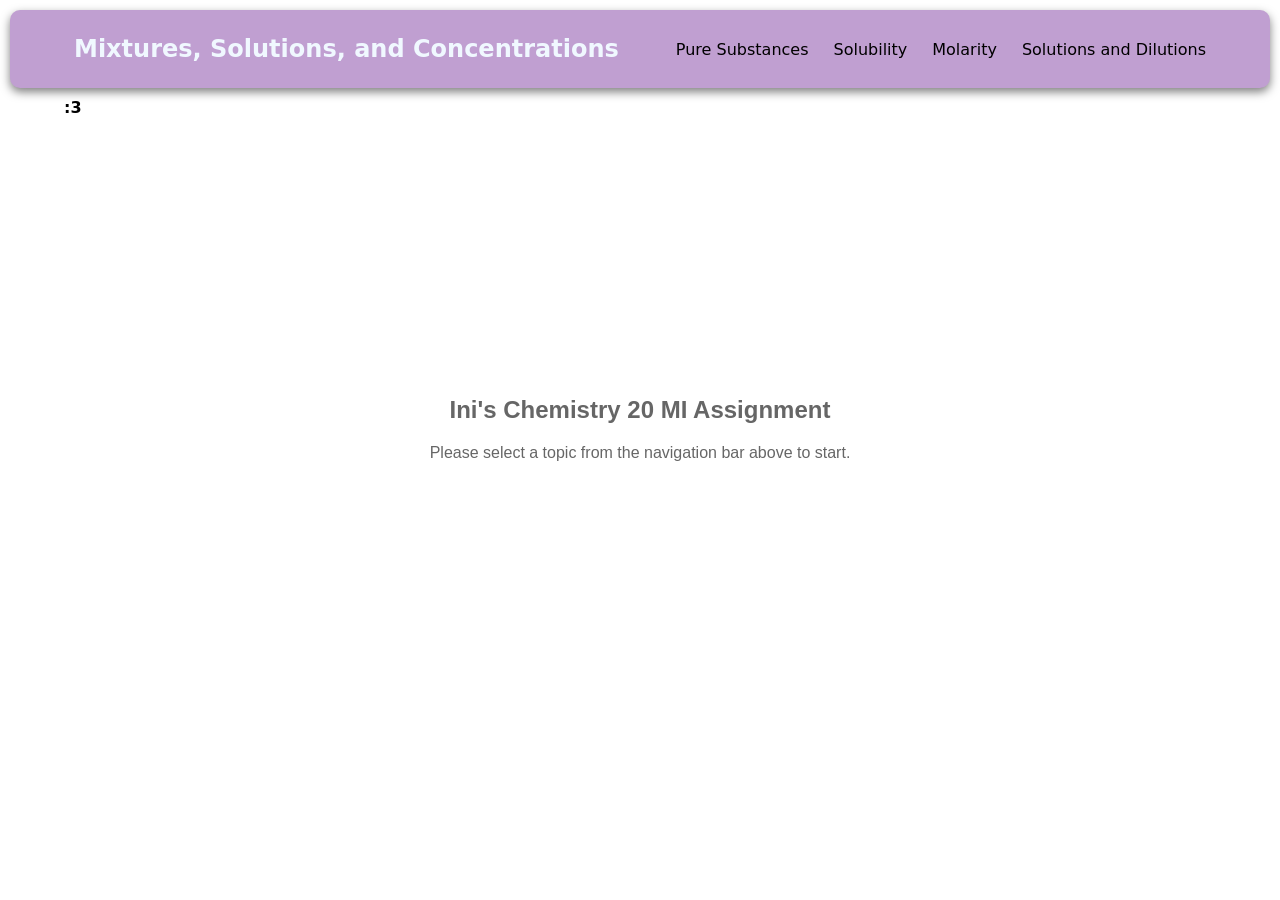
<file: index.html>
<!DOCTYPE html>
<html lang="en">
    <head>
        <meta charset="UTF-8">
        <meta name="viewport" content="width=device-width, initial-scale=1.0">
        <title></title>
        <link rel="stylesheet" type="text/css" href="index.css" />
        <base target="content-frame">
    </head>
    <body>
        <header class="nav-bar">
            <a href="home.html" target="content-frame" class="title">Mixtures, Solutions, and Concentrations</a>
            <nav>
                <ul class="nav-links">
                    <li><a href="matter.html" taget="content-frame">Pure Substances</a></li>
                    <li><a href="solubility.html" target="content-frame">Solubility</a></li>
                    <li><a href="molarity.html" target="content-frame">Molarity</a></li>
                    <li><a href="dilutions.html" target="content-frame">Solutions and Dilutions</a></li>
                </ul>
            </nav>
        </header>

        <div class="overview">
            <h4>:3</h4>
            <p></p>
        </div>

        <main>
            <iframe name="content-frame" src="home.html" class="main-frame"></iframe>
        </main>


    </body>
</html>
</file>
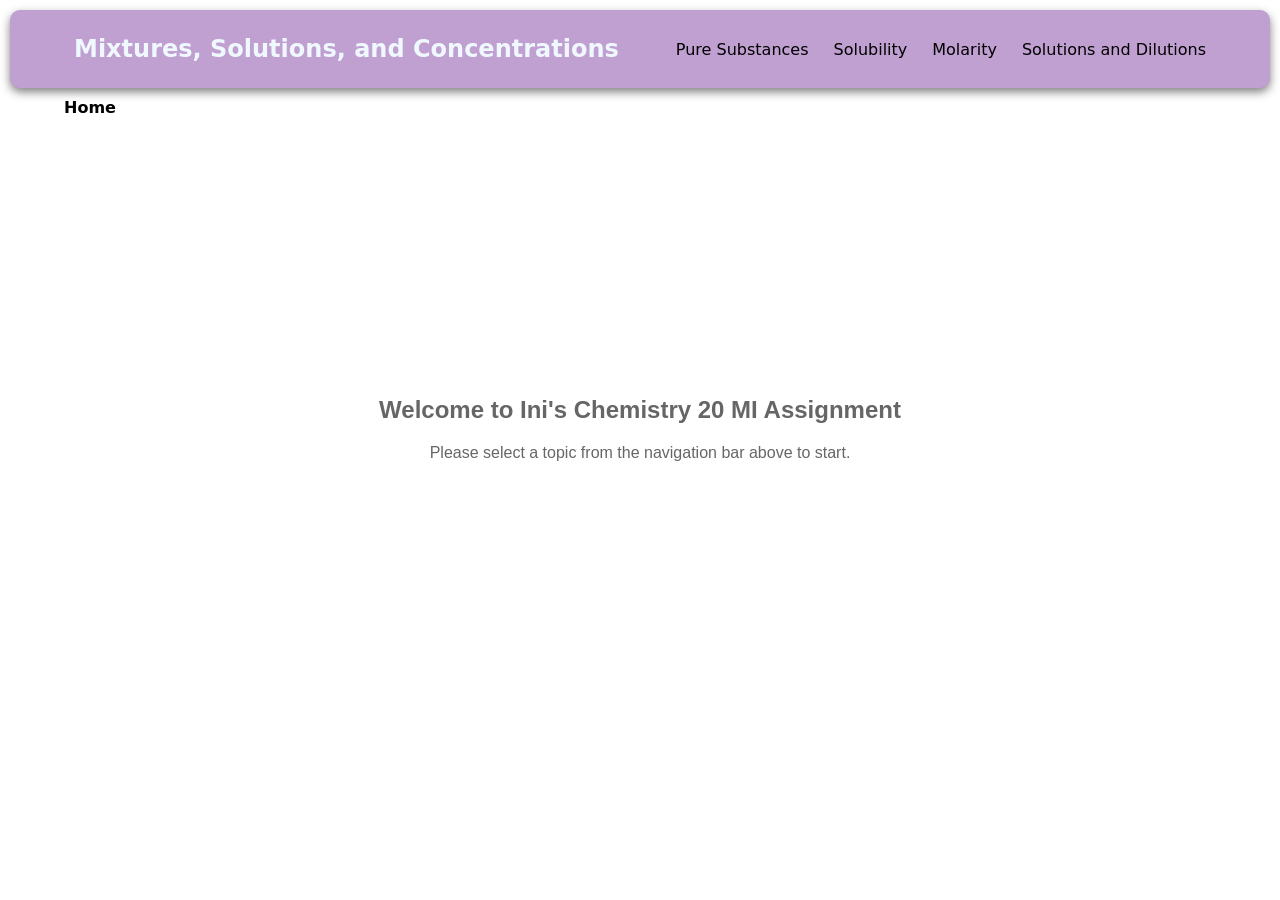
<file: Chem 20 MI Assignment/index.html>
<!DOCTYPE html>
<html lang="en">
    <head>
        <meta charset="UTF-8">
        <meta name="viewport" content="width=device-width, initial-scale=1.0">
        <title></title>
        <link rel="stylesheet" type="text/css" href="index.css" />
        <base target="content-frame">
    </head>
    <body>
        <header class="nav-bar">
            <a href="home.html" target="content-frame" class="title">Mixtures, Solutions, and Concentrations</a>
            <nav>
                <ul class="nav-links">
                    <li><a href="matter.html" taget="content-frame">Pure Substances</a></li>
                    <li><a href="solubility.html" target="content-frame">Solubility</a></li>
                    <li><a href="molarity.html" target="content-frame">Molarity</a></li>
                    <li><a href="solutions-dilutions.html" target="content-frame">Solutions and Dilutions</a></li>
                </ul>
            </nav>
        </header>

        <div class="overview">
            <h4>Home</h4>
            <p></p>
        </div>

        <main>
            <iframe name="content-frame" src="home.html" class="main-frame"></iframe>
        </main>


    </body>
</html>
</file>
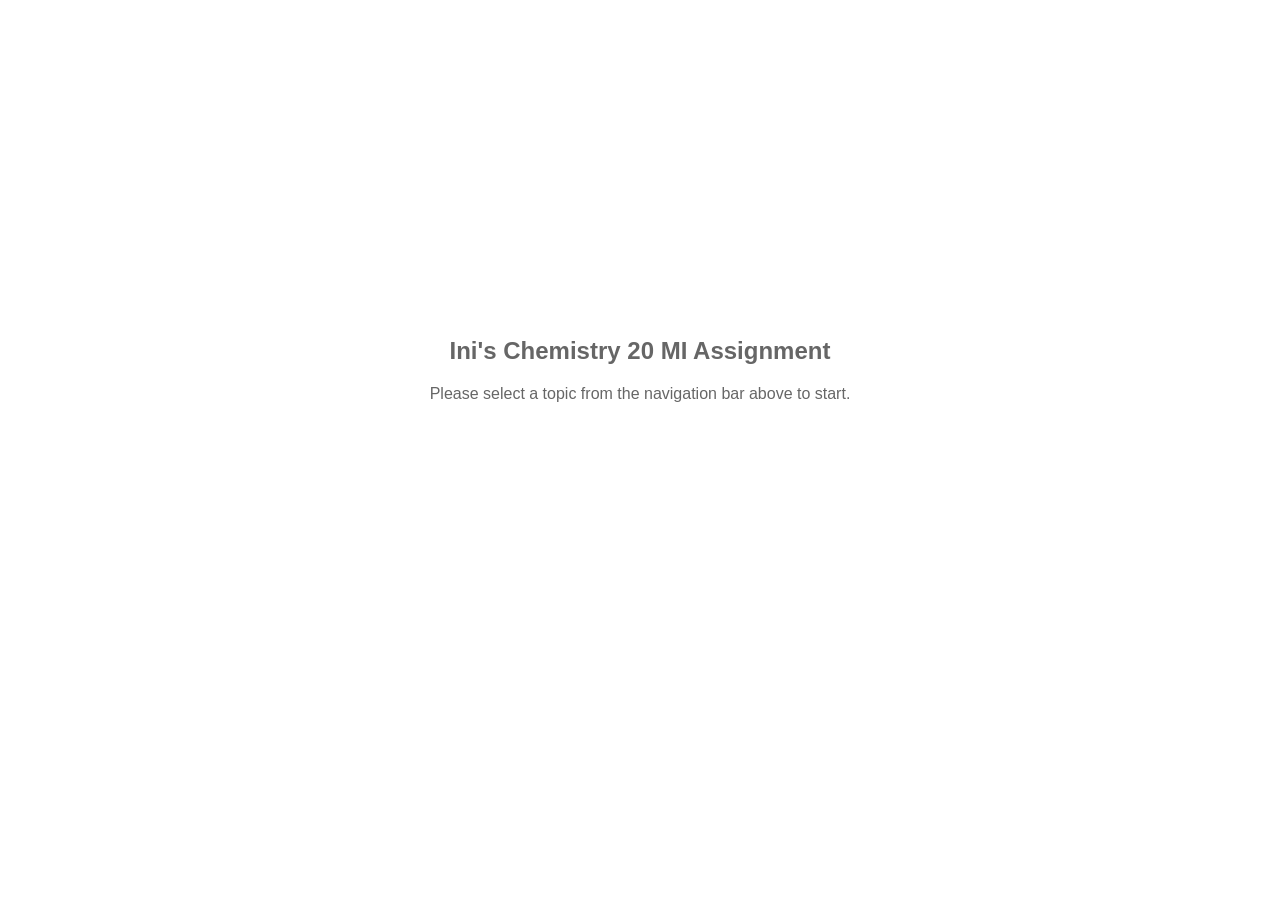
<file: home.html>
<!DOCTYPE html>
<html>
<head>
    <style>
        body { 
            font-family: sans-serif; 
            display: flex; 
            justify-content: center; 
            align-items: center; 
            height: 80vh; 
            color: #666;
        }
    </style>
</head>
<body>
    <div style="text-align: center;">
        <h2>Ini's Chemistry 20 MI Assignment</h2>
        <p>Please select a topic from the navigation bar above to start.</p>
    </div>
</body>
</html>
</file>
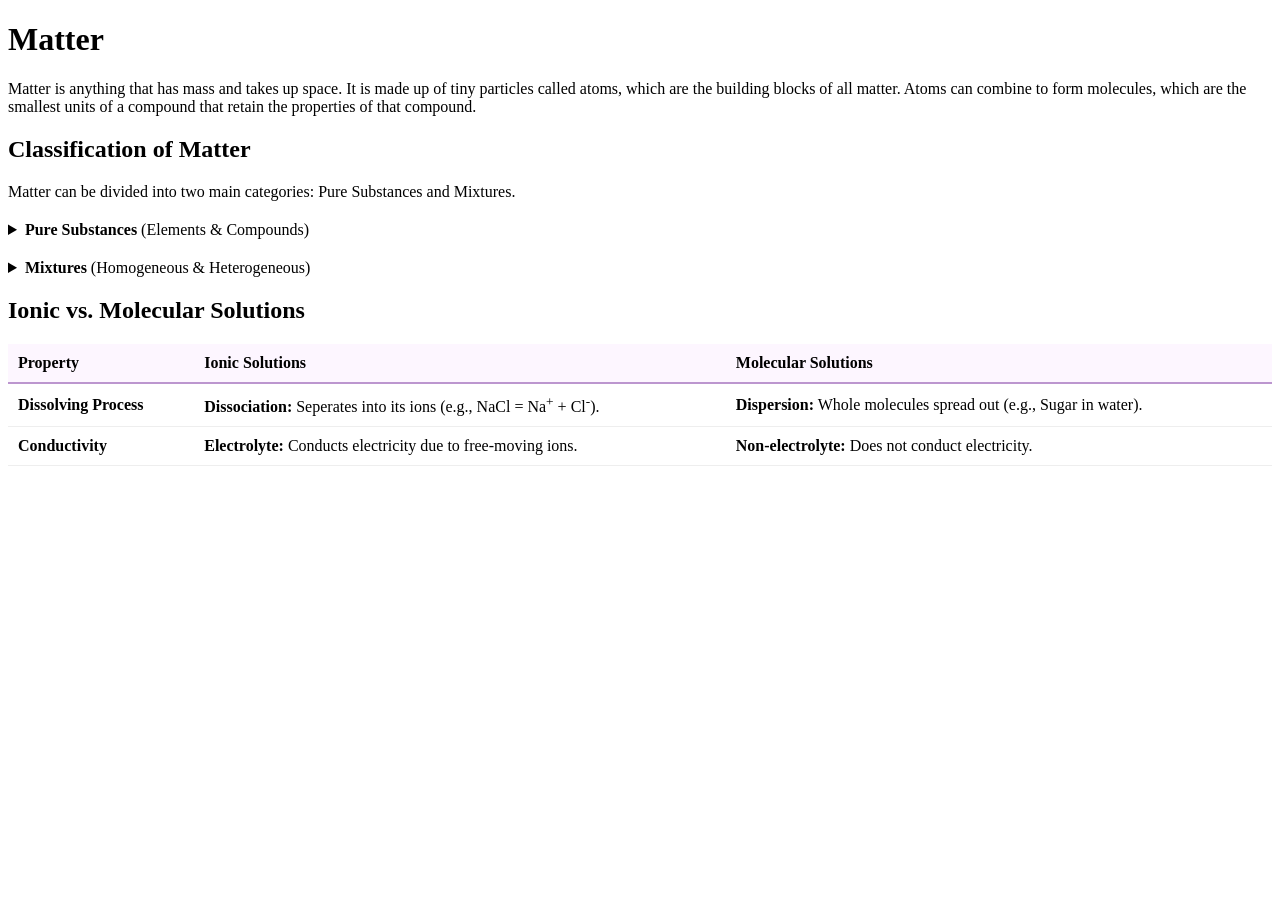
<file: matter.html>
<!DOCTYPE html>
<html lang="en">
    <head>
        <body>
            <h1>Matter</h1>
            <p>Matter is anything that has mass and takes up space. It is made up of tiny particles called atoms, which are the building blocks of all matter. Atoms can combine to form molecules, which are the smallest units of a compound that retain the properties of that compound.</p>

            <div class="section-box">
                <h2>Classification of Matter</h2>
                <p>Matter can be divided into two main categories: Pure Substances and Mixtures.</p>
                
                <div style="margin: 20px 0;">
                    <details>
                        <summary><b>Pure Substances</b> (Elements & Compounds)</summary>
                        <div style="text-align: left; padding: 10px;">
                            <p><b>Element:</b> A substance consisting of only one type of atom (e.g., Oxygen (O<sub>2</sub>)), Gold (Au)).</p>
                            <p><b>Compound:</b> Two or more different elements chemically bonded in a fixed ratio (e.g., Water (H<sub>2</sub>O), Salt (NaCl)).</p>
                        </div>
                    </details>
                </div>
                
                <div style="margin: 20px 0;">
                    <details>
                        <summary><b>Mixtures</b> (Homogeneous & Heterogeneous)</summary>
                        <div style="text-align: left; padding: 10px;">
                            <p><b>Homogeneous (Solutions):</b> Uniform composition throughout. You cannot see the individual parts (e.g., Apple juice).</p>
                            <p><b>Heterogeneous:</b> Non-uniform composition; distinct phases are visible.</p>
                            <ul style="margin-left: 20px;">
                                <li><b>Suspension:</b> Large particles that settle over time (e.g., Muddy water).</li>
                                <li><b>Colloid:</b> Medium particles that don't settle and scatter light (e.g., Milk, Fog).</li>
                                <li><b>Emulsion:</b> A mixture of two liquids that normally don't mix (e.g., Oil and Vinegar, Mayonnaise).</li>
                            </ul>
                        </div>
                    </details>
                </div>
            </div>

            <div class="section-box">
                <h2>Ionic vs. Molecular Solutions</h2>
                <table style="width: 100%; border-collapse: collapse; margin: 20px 0; text-align: left;">
                    <thead>
                        <tr style="background-color: #fdf6ff; border-bottom: 2px solid rgb(188, 150, 207);">
                            <th style="padding: 10px;">Property</th>
                            <th style="padding: 10px;">Ionic Solutions</th>
                            <th style="padding: 10px;">Molecular Solutions</th>
                        </tr>
                    </thead>
                    <tbody>
                        <tr>
                            <td style="padding: 10px; border-bottom: 1px solid #eee;"><b>Dissolving Process</b></td>
                            <td style="padding: 10px; border-bottom: 1px solid #eee;"><b>Dissociation:</b> Seperates into its ions (e.g., NaCl = Na<sup>+</sup> + Cl<sup>-</sup>).</td>
                            <td style="padding: 10px; border-bottom: 1px solid #eee;"><b>Dispersion:</b> Whole molecules spread out (e.g., Sugar in water).</td>
                        </tr>
                        <tr>
                            <td style="padding: 10px; border-bottom: 1px solid #eee;"><b>Conductivity</b></td>
                            <td style="padding: 10px; border-bottom: 1px solid #eee;"><b>Electrolyte:</b> Conducts electricity due to free-moving ions.</td>
                            <td style="padding: 10px; border-bottom: 1px solid #eee;"><b>Non-electrolyte:</b> Does not conduct electricity.</td>
                        </tr>
                    </tbody>
                </table>
            </div>
        </body>
    </head>
</file>
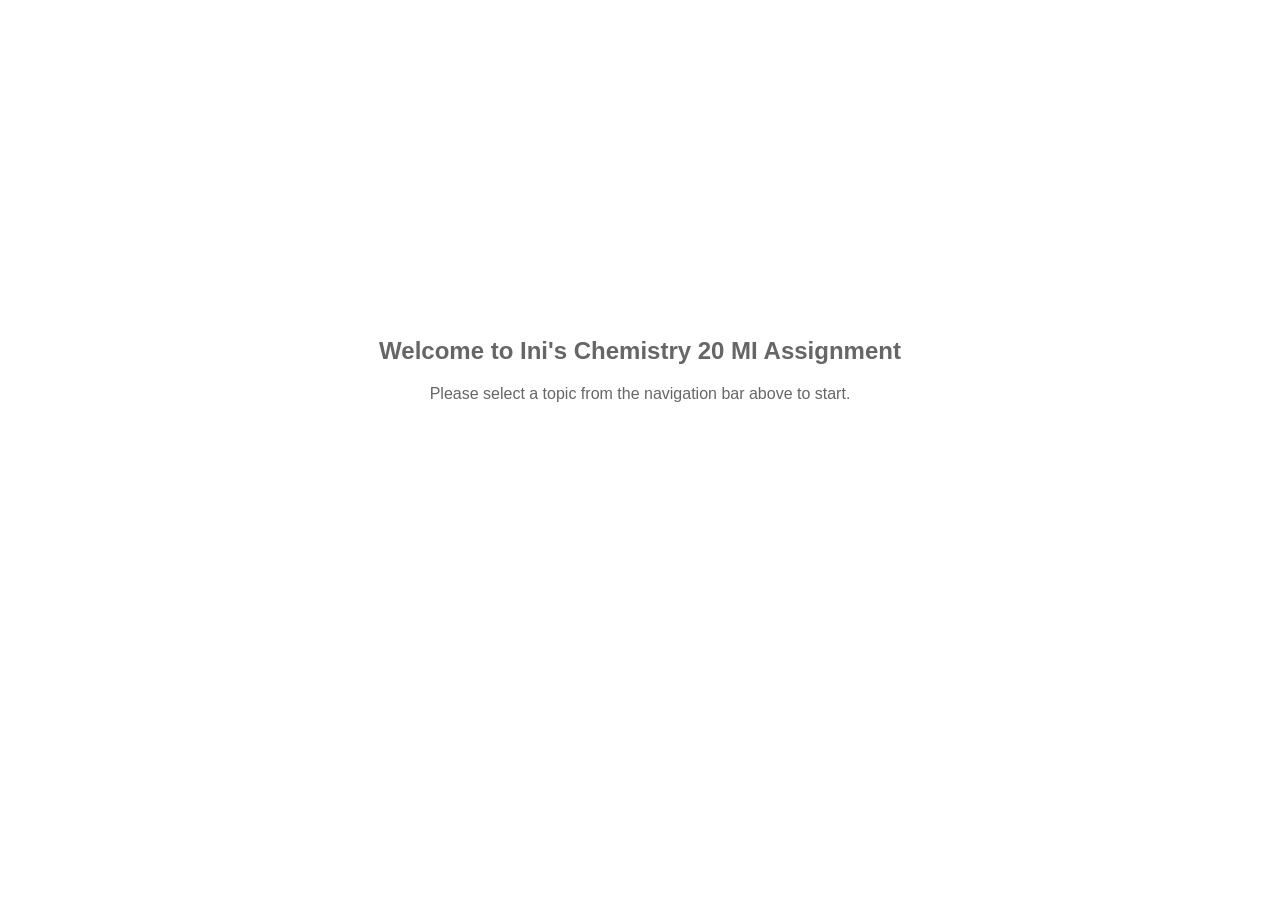
<file: Chem 20 MI Assignment/home.html>
<!DOCTYPE html>
<html>
<head>
    <style>
        body { 
            font-family: sans-serif; 
            display: flex; 
            justify-content: center; 
            align-items: center; 
            height: 80vh; 
            color: #666;
        }
    </style>
</head>
<body>
    <div style="text-align: center;">
        <h2>Welcome to Ini's Chemistry 20 MI Assignment</h2>
        <p>Please select a topic from the navigation bar above to start.</p>
    </div>
</body>
</html>
</file>
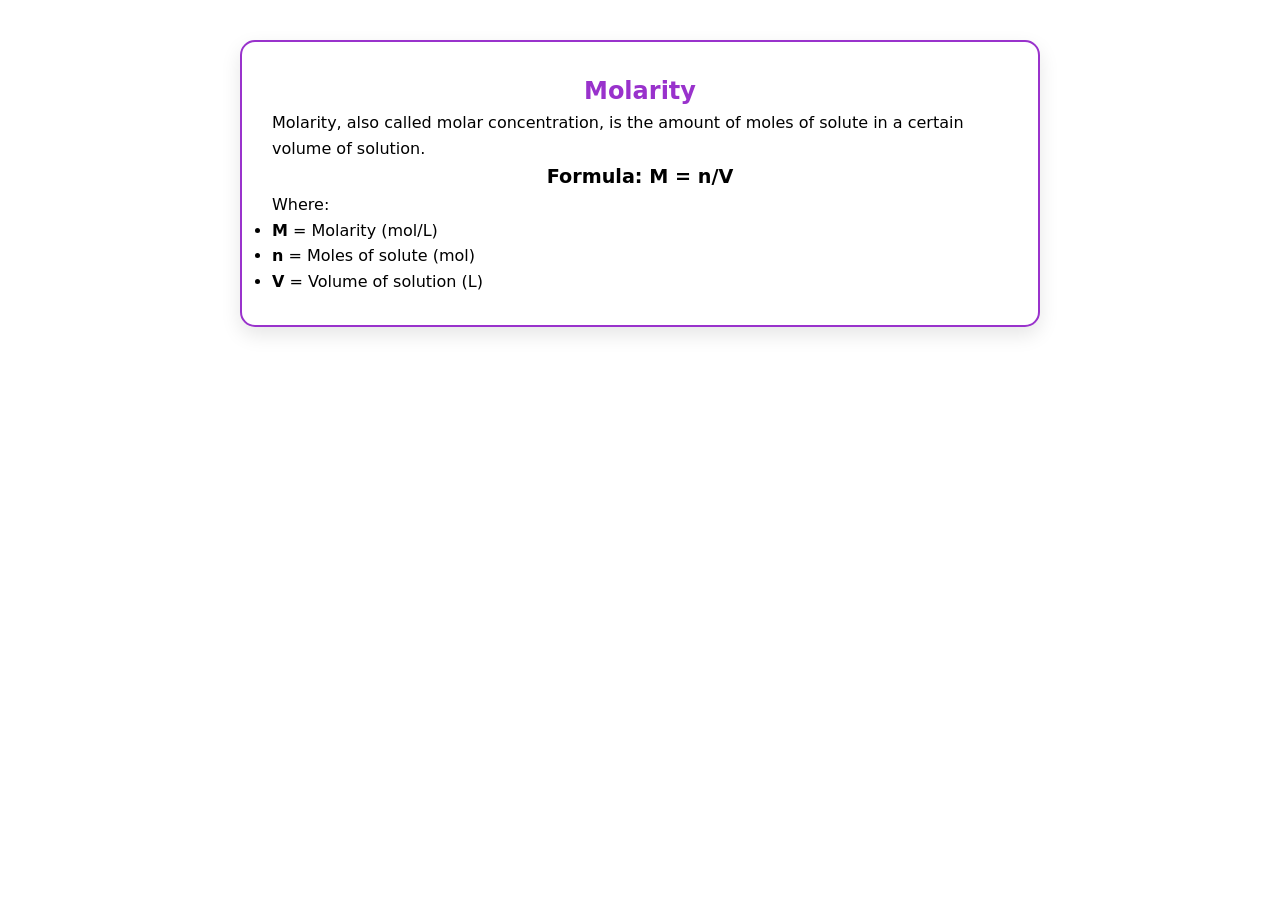
<file: Chem 20 MI Assignment/molarity.html>
<!DOCTYPE html>
<html lang="en">
<head>
    <styles>
    </styles>
    <link rel="stylesheet" type="text/css" href="index.css">
</head>
<body>

    <div class="content-box">
        <h2>Molarity</h2>
        <p>Molarity, also called molar concentration, is the amount of moles of solute in a certain volume of solution.</p>
    
        <p style="text-align: center; font-size: 1.2rem;">
            <b>Formula: M =  n/V</b>
        </p>

        <p>Where:</p>
        <ul>
            <li><b>M</b> = Molarity (mol/L)</li>
            <li><b>n</b> = Moles of solute (mol)</li>
            <li><b>V</b> = Volume of solution (L)</li>
        </ul>
    </div>

</body>
</html>
</file>
<file: index.css>
* {
    margin: 0;
    padding: 0;
    box-sizing: border-box;
    font-family:system-ui, -apple-system, BlinkMacSystemFont, 'Segoe UI', Roboto, Oxygen, Ubuntu, Cantarell, 'Open Sans', 'Helvetica Neue', sans-serif;
}


.nav-bar {
    width: calc(100-10);
    margin: 10px;
    display: flex;
    justify-content: space-between;
    align-items: center;
    padding: 25px 5%;
    background-color: rgb(192, 159, 209);
    color: aliceblue;
    border-radius: 10px;
    box-shadow: 0 4px 10px rgba(0, 0, 0, 0.5);
}

.title {
    font-size: 1.5rem;
    font-family:system-ui, -apple-system, BlinkMacSystemFont, 'Segoe UI', Roboto, Oxygen, Ubuntu, Cantarell, 'Open Sans', 'Helvetica Neue', sans-serif;
    font-weight: bold;
    cursor: pointer;
    text-decoration: none;
    color: aliceblue;
}

.nav-links {
    list-style: none;
    display: flex;
}

.nav-links li {
    margin-left: 25px;
}

.nav-links a {
    text-decoration: none;
    color: black;
    transition: color 0.3s;
}

.nav-links a:hover {
    color: #ff9900;

}

.main-frame {
    width: 100%;
    height: 80vh; /* This makes it fill 80% of the screen height */
    border: none;
    padding: 20px;
}

.overview {
    margin: 10px 5%;
}

.content-box {
    background-color: white;
    border: 2px solid rgb(200, 167, 216); /* Matches your header color */
    border-radius: 15px;          /* Rounds the corners */
    padding: 30px;               /* Space between the text and the border */
    max-width: 800px;            /* Keeps the box from getting too wide */
    margin: 40px auto;           /* Centers the box horizontally */
    box-shadow: 0 8px 20px rgba(0, 0, 0, 0.1); /* Adds a subtle shadow */
    line-height: 1.6;            /* Makes the text easier to read */
}

/* Optional: Center the headings inside the box */
.content-box h2, .content-box h3 {
    color: rgb(213, 172, 233);
    text-align: center;
    text-transform: uppercase;
}

* Styling for the page background */
.content-body {
    background-color: #f4f4f9; /* Light gray background */
    display: flex;
    flex-direction: column;
    align-items: center;
    padding: 20px;
    justify-content: flex-start;
    min-height: 100vh;
    margin: 0;
    text-align: center;    /* Centers text inside the elements */
}
/* The box for each chemistry category */
.section-box {
    background: white;
    border: 2px solid rgb(188, 150, 207);
    border-radius: 12px;
    padding: 25px;
    margin-bottom: 30px; /* Space between boxes */
    width: 90%;
    max-width: 800px;
    box-shadow: 0 4px 8px rgba(0,0,0,0.1);
    text-align: center;
}

/* Make images behave within the boxes */
.section-box img {
    max-width: 100%;
    height: auto;
    border-radius: 8px;
    margin-top: 15px;
    border: 1px solid #ddd;
}

.section-box h3 {
    color: rgb(195, 149, 217);
    margin-bottom: 10px;
    text-transform: uppercase;
    font-size: 1.4rem;
}

.container {
    display: flex;
    flex-direction: column;
    align-items: center;
    padding: 20px;
    font-family:system-ui, -apple-system, BlinkMacSystemFont, 'Segoe UI', Roboto, Oxygen, Ubuntu, Cantarell, 'Open Sans', 'Helvetica Neue', sans-serif;

}

/* Apply your font and center the main container */
.content-body {
    font-family: system-ui, -apple-system, BlinkMacSystemFont, 'Segoe UI', Roboto, Oxygen, Ubuntu, Cantarell, 'Open Sans', 'Helvetica Neue', sans-serif;
        display: flex;
    flex-direction: column;
    align-items: center;
    text-align: center;
    
    padding: 20px;
    background-color: #fafafa; 
}




ul, ol {
    display: inline-block;
    text-align: left;
}
</file>
<file: Chem 20 MI Assignment/index.css>
* {
    margin: 0;
    padding: 0;
    
    box-sizing: border-box;
    font-family:system-ui, -apple-system, BlinkMacSystemFont, 'Segoe UI', Roboto, Oxygen, Ubuntu, Cantarell, 'Open Sans', 'Helvetica Neue', sans-serif;
}


.nav-bar {
    width: calc(100-10);
    margin: 10px;
    display: flex;
    justify-content: space-between;
    align-items: center;
    padding: 25px 5%;
    background-color: rgb(192, 159, 209);
    color: aliceblue;
    border-radius: 10px;
    box-shadow: 0 4px 10px rgba(0, 0, 0, 0.5);
}

.title {
    font-size: 1.5rem;
    font-family:system-ui, -apple-system, BlinkMacSystemFont, 'Segoe UI', Roboto, Oxygen, Ubuntu, Cantarell, 'Open Sans', 'Helvetica Neue', sans-serif;
    font-weight: bold;
    cursor: pointer;
    text-decoration: none;
    color: aliceblue;
}

.nav-links {
    list-style: none;
    display: flex;
}

.nav-links li {
    margin-left: 25px;
}

.nav-links a {
    text-decoration: none;
    color: black;
    transition: color 0.3s;
}

.nav-links a:hover {
    color: #ff9900;

}

.main-frame {
    width: 100%;
    height: 80vh; /* This makes it fill 80% of the screen height */
    border: none;
    padding: 20px;
}

.overview {
    margin: 10px 5%;
}

.content-box {
    background-color: white;
    border: 2px solid darkorchid; /* Matches your header color */
    border-radius: 15px;          /* Rounds the corners */
    padding: 30px;               /* Space between the text and the border */
    max-width: 800px;            /* Keeps the box from getting too wide */
    margin: 40px auto;           /* Centers the box horizontally */
    box-shadow: 0 8px 20px rgba(0, 0, 0, 0.1); /* Adds a subtle shadow */
    line-height: 1.6;            /* Makes the text easier to read */
}

/* Optional: Center the headings inside the box */
.content-box h2, .content-box h3 {
    color: darkorchid;
    text-align: center;
}
</file>
